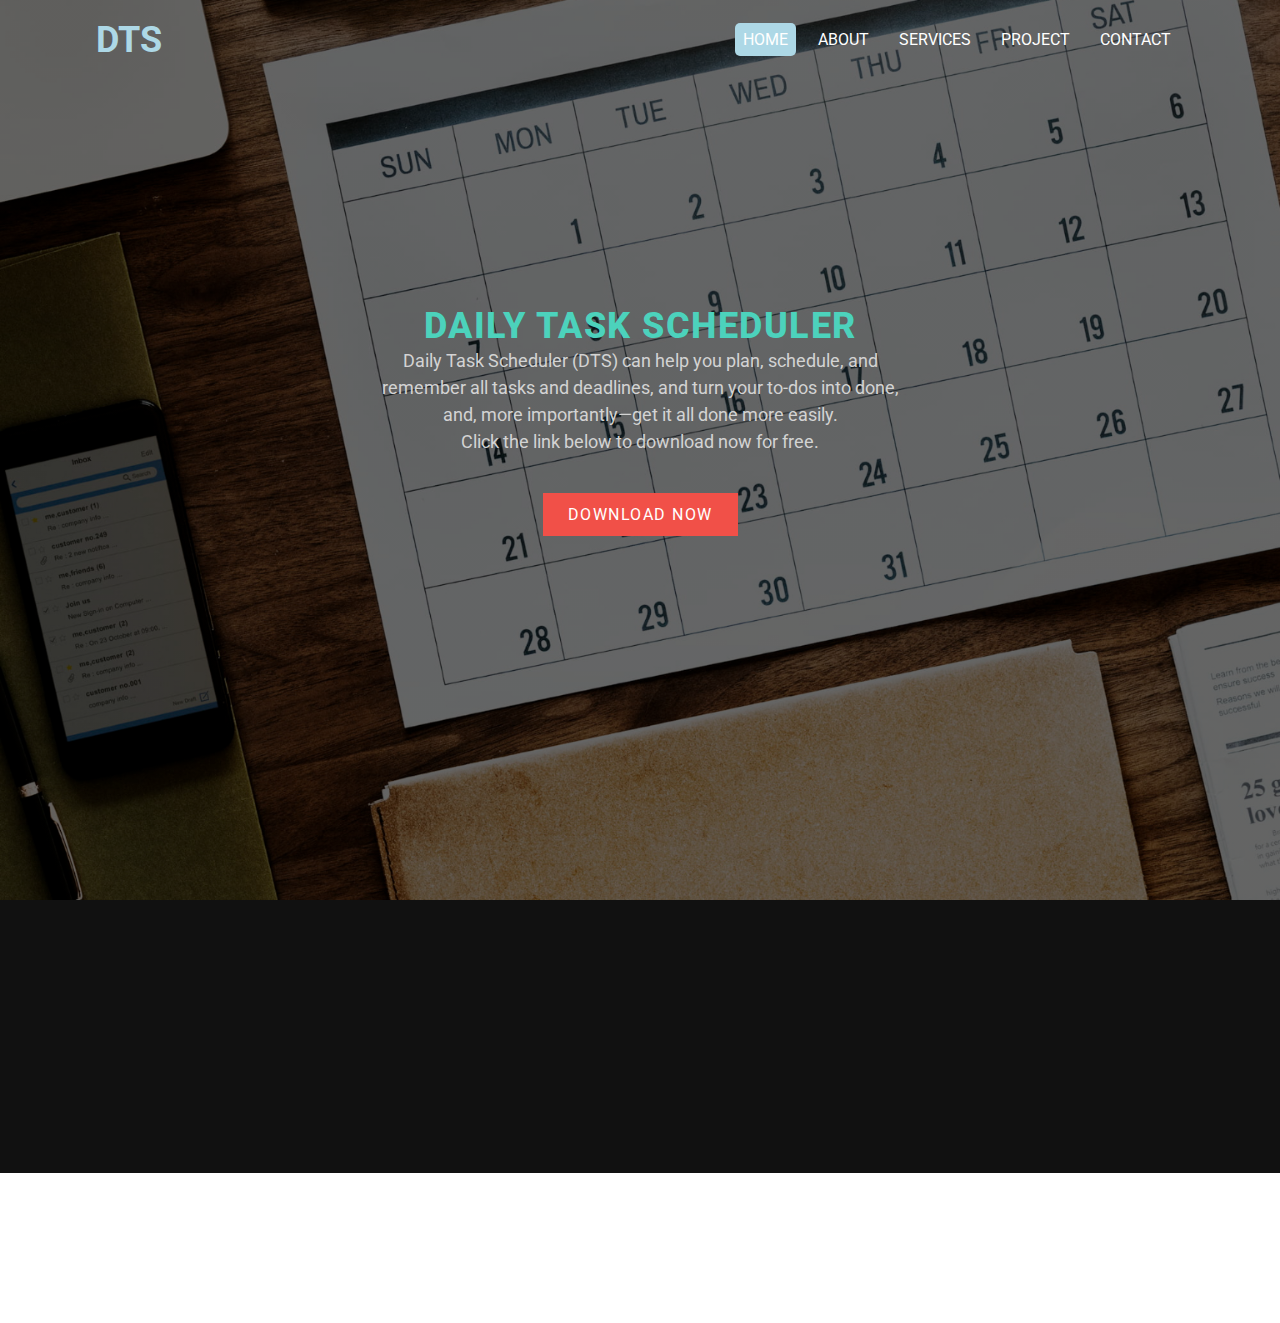
<file: Task2-Landing/index.html>
<!DOCTYPE html>
<html lang="en-US">
<head>
  <title>Task2-Landing Page</title>
  <meta charset="UTF-8">
  <meta name="viewport" content="width=device-width, initial-scale=1.0">
  <!-- Linked css externally -->
  <link rel="stylesheet" href="landingstyle.css">
  <link rel="stylesheet" href="https://cdnjs.cloudflare.com/ajax/libs/font-awesome/6.4.2/css/all.min.css" integrity="sha512-z3gLpd7yknf1YoNbCzqRKc4qyor8gaKU1qmn+CShxbuBusANI9QpRohGBreCFkKxLhei6S9CQXFEbbKuqLg0DA==" crossorigin="anonymous" referrerpolicy="no-referrer" />
  </head>
<body>
  <section>
    <div class="container">
      <nav>
        <h1>DTS</h1>
        <ul>
          <li><a href="" class="active">Home</a></li>
          <li><a href="">About</a></li>
          <li><a href="">Services</a></li>
          <li><a href="">Project</a></li>
          <li><a href="">Contact</a></li>
        </ul>
      </nav>
      <div class="article">
        <h1>DAILY TASK SCHEDULER</h1>
        <p>
         Daily Task Scheduler (DTS) can help you plan, schedule, and remember all tasks and deadlines,
         and turn your to-dos into done, and, more importantly—get it all done more easily.<br>
         Click the link below to download now for free. 
        </p>
        <a href="" class="download">Download Now</a>
      </div>
    </div>
  </section>
  <footer>
        <div class="footerContainer reveal">
        <div class="socialIcons">
          <a href=""><i class="fa-brands fa-facebook"></i></a>
          <a href=""><i class="fa-brands fa-instagram"></i></a>
          <a href=""><i class="fa-brands fa-twitter"></i></a>
          <a href=""><i class="fa-brands fa-google-plus"></i></a>
          <a href=""><i class="fa-brands fa-youtube"></i></a>
        </div>
        <div class="footerNav">
          <ul>
            <li><a href="">Home</a></li>
            <li><a href="">News</a></li>
            <li><a href="">About</a></li>
            <li><a href="">Contact Us</a></li>
            <li><a href="">Our Team</a></li>
          </ul>
        </div>
       </div>
       <div class="footerBottom reveal">
          <p>Copyright &copy;2023; Desgined by <span class="designer">Dhanaraj Rk.</span></p>
        </div>
      </footer>

    <!-- I put footer animation js internally -->
    <script type="text/javascript">
    window.addEventListener('scroll', reveal);

    function reveal(){
      var reveals = document.querySelectorAll('.reveal');
      for(var i = 0; i < reveals.length; i++){

        var windowheight = window.innerHeight;
        var revealtop = reveals[i].getBoundingClientRect().top;
        var revealpoint = 0;

        if(revealtop < windowheight - revealpoint){
          reveals[i].classList.add('active');
        }
        else{
          reveals[i].classList.remove('active');
        }
      }
    }
    </script>
</body>
</html>
</file>
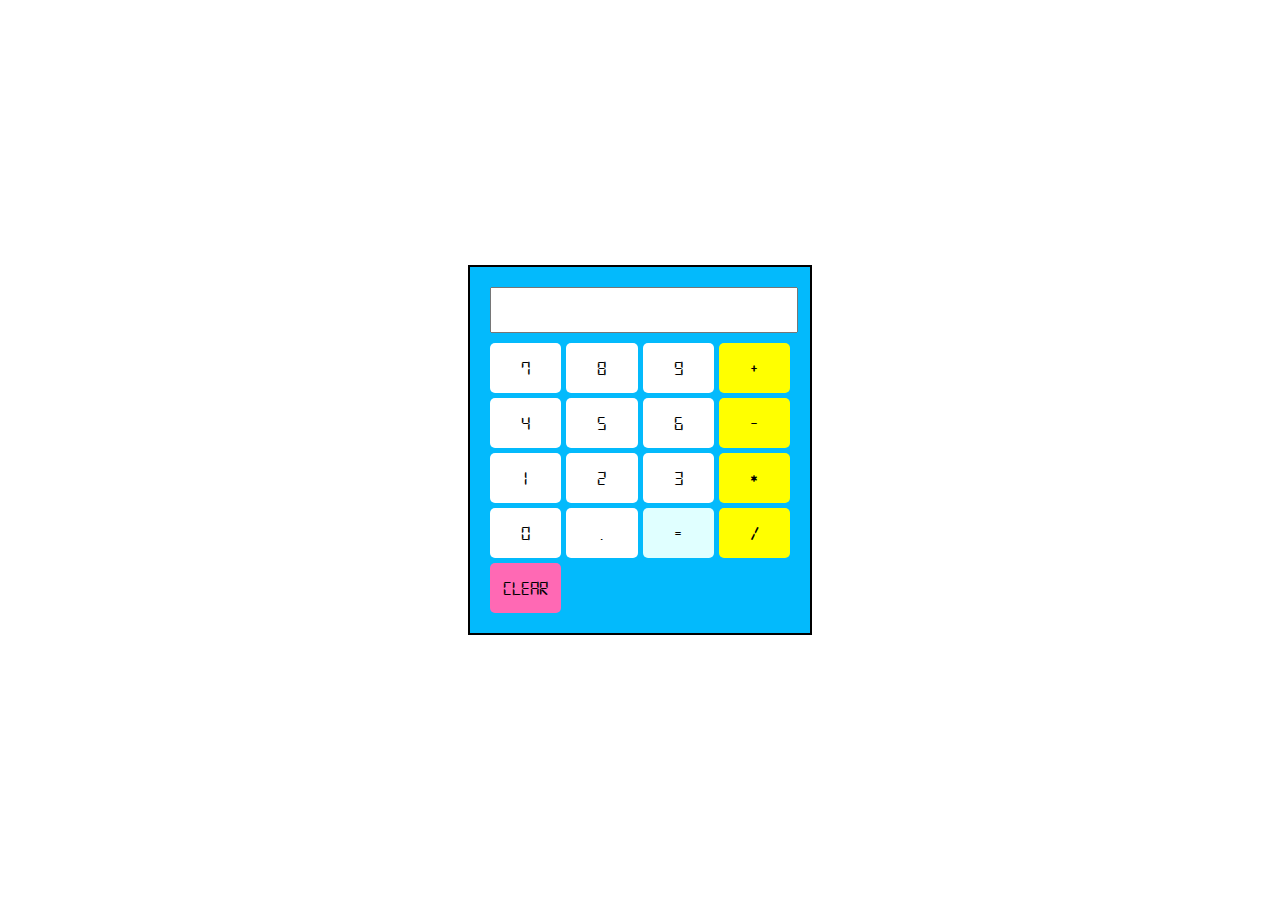
<file: Task3-Calculator/index.html>
<!DOCTYPE html>
<html lang="en-US">
<head>
  <title>Task3-Calculator</title>
  <meta charset="UTF-8">
  <meta name="viewport" content="width=device-width, initial-scale=1.0">
  <!-- I linked css externally -->
  <link rel="stylesheet" href="calstyle.css">
</head>
<div class="whole">
<body>
  <!-- Display Field -->
  <div class="calculator">
   <input type="text" id="display" class="display">
    <!-- Buttons -->
    <div class="buttons">
    <button class="nobut" data-value="7">7</button>
    <button class="nobut" data-value="8">8</button>
    <button class="nobut" data-value="9">9</button>
    <button class="opbut" data-value="+">+</button>
    <button class="nobut" data-value="4">4</button>
    <button class="nobut" data-value="5">5</button>
    <button class="nobut" data-value="6">6</button>
    <button class="opbut" data-value="-">-</button>
    <button class="nobut" data-value="1">1</button>
    <button class="nobut" data-value="2">2</button>
    <button class="nobut" data-value="3">3</button>
    <button class="opbut" data-value="*">*</button>
    <button class="nobut" data-value="0">0</button>
    <button class="nobut" data-value=".">.</button>
    <button class="calc" data-value="=">=</button>
    <button class="opbut" data-value="/">/</button>
    <button id="clear">Clear</button>
    </div>
    </div>
    </div>
    
<!-- js file is also linked externally -->
<script src="calscript.js"></script>
</body>
</html>
</file>
<file: Task2-Landing/landingstyle.css>
@import url('https://fonts.googleapis.com/css2?family=Roboto:wght@100;300;400;500;700;900&display=swap');

*{
	margin:0px;
	padding:0px;
	box-sizing: border-box;
	font-family: 'Roboto', sans-serif;
}

section{
	min-height: 100vh;
	background-image: linear-gradient(rgba(0, 0, 0, 0.60),rgba(0, 0, 0, 0.60)), url("background.jpg");
	background-repeat: no-repeat;
	background-size: cover;
}

.container{
	width:85%;
	margin:auto;
}

nav{
	height: 80px;
}

nav h1{
	float: left;
	line-height: 80px;
	font-size: 36px;
	font-size: inline;
	color: lightblue;
}

nav ul{
	float: right;
	line-height: 80px;
}

nav ul li{
   display: inline-block;
   list-style: none;
   padding: 0px 5px;
}

nav ul li a{
	color:#fff;
	text-decoration: none;
	text-transform: uppercase;
	border-radius: 5px;
	padding:7px 8px;
}

nav ul li a:hover{
	background-color: lightblue;
	transition: 0.5s ease;
}

nav ul li .active{
	background-color: lightblue;
}

.article{
	width: 50%;
	margin: auto;
	text-align: center;
	transform: translateY(25vh);
}

.article h1{
	font-size: 36px;
	color:#4cd2bc;
	letter-spacing: 1.5px;
	font-weight: 800;
	margin-botom: 25px;
}

.article p{
	font-size: 18px;
	color: lightgray;
	line-height: 1.5;
	margin-bottom: 50px;
}

.article .download{
	color:#fff;
	padding:12px 25px;
	letter-spacing: 1.5px;
	text-transform: uppercase;
	text-decoration: none;
	background-color: #f15048;
}

.article .download:hover{
	background-color: skyblue;
	transition: 0.5s ease;
}

footer{
	background-color: #111;
}

.footerContainer{
	width: 100%;
	padding: 70px 30px 20px;
}

.socialIcons{
	display: flex;
	justify-content: center;
}

.socialIcons a{
	text-decoration: none;
	padding: 10px;
	background-color: white;
	margin: 10px;
	border-radius: 50%;
}

.socialIcons a i{
	font-size: 2em;
	color: black;
	opacity: 0.9;
}

.socialIcons a:hover{
	background-color: #111;
	transition: 0.5s;
}

.socialIcons a:hover i{
	color: white;
	transition: 0.5s;
}

.footerNav{
	margin: 30px 0;
}

.footerNav ul{
	display: flex;
	justify-content: center;
}

.footerNav ul li a{
	color: white;
	margin: 20px;
	text-decoration: none;
	font-size: 1.3em;
	opacity: 0.7;
	transition: 0.5s;
}

.footerNav ul li a:hover{
	opacity: 1;
}

.footerBottom{
	background-color: #000;
	padding: 20px;
	text-align: center;
}

.footerBottom{
	color: white;
}

.designer{
	opacity: 0.7;
	text-transform: uppercase;
	letter-spacing: 1px;
	font-weight: 400;
	margin: 0px 5px;
}

.reveal{
  position: relative;
  transform: translateY(150px);
  opacity: 0;
  transition: all 2s ease;
}

.reveal.active{
  transform: translateY(0px);
  opacity: 1;
}
</file>
<file: Task3-Calculator/calstyle.css>
@font-face {
  font-family: digitalFont;
  src: url(digital-7.ttf);
}

body 
{ 
 height: 100vh;
 margin: 0;
 display: flex;
 justify-content: center;
 align-items: center;
}

.calculator
{
 border: 2px solid black;
 padding: 20px;
 width: 300px;
 background-color: #03bafc;
 text-align: center;
}

.display
{
 font-family: digitalFont;
 width: 100%;
 height: 40px;
 margin-bottom: 10px;
 font-size: 24px;
 text-align: right;
}

.buttons
{
 display: grid;
 grid-template-columns: repeat(4, 1fr);
 grid-gap: 5px;
}

button
{
  font-family: digitalFont;
 width: 100%;
 height: 50px;
 font-size: 20px;
 border: none;
 border-radius: 5px;
}

button:hover
{
 background-color: lightgreen;
}

.nobut
{
 background-color: white;
}

.opbut
{
 background-color: yellow;
}

.calc
{
 background-color: lightcyan;
}


#clear
{
 background-color: hotpink;
 hover: lightgreen;
 color: black;
}

#clear:hover
{
 background-color: white;
}
</file>
